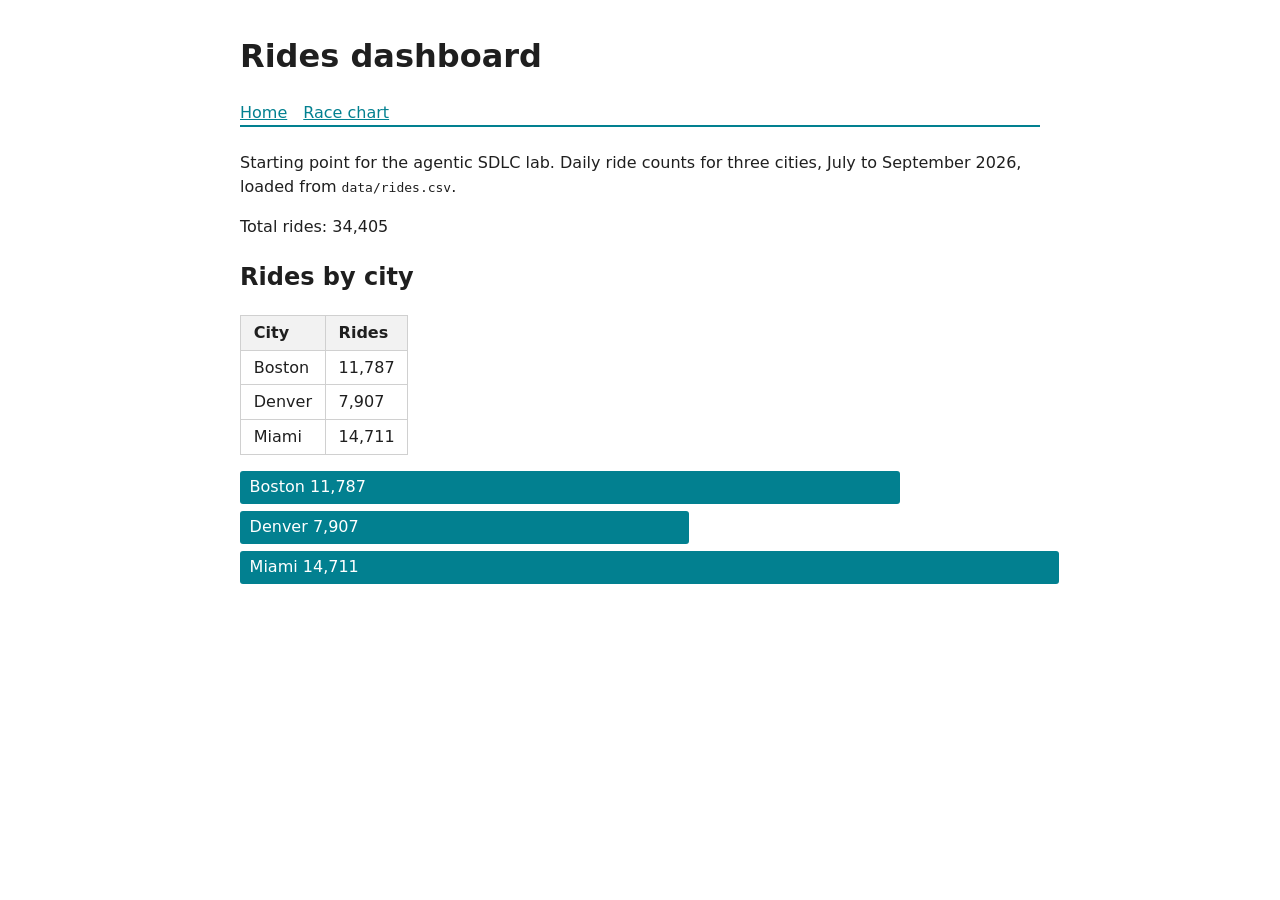
<file: site/index.html>
<!doctype html>
<html lang="en">
<head>
  <meta charset="utf-8">
  <meta name="viewport" content="width=device-width, initial-scale=1">
  <title>Rides dashboard</title>
  <link rel="stylesheet" href="./style.css">
</head>
<body>
  <header>
    <h1>Rides dashboard</h1>
    <nav><a href="./index.html">Home</a><a href="./race.html">Race chart</a></nav>
  </header>
  <main>
    <p>Starting point for the agentic SDLC lab. Daily ride counts for three cities, July to September 2026, loaded from <code>data/rides.csv</code>.</p>
    <p id="total" aria-live="polite">Loading data&hellip;</p>
    <section>
      <h2>Rides by city</h2>
      <table id="by-city">
        <thead><tr><th>City</th><th>Rides</th></tr></thead>
        <tbody></tbody>
      </table>
      <div id="chart" class="bars" role="img" aria-label="Bar chart of rides by city"></div>
    </section>
  </main>
  <script type="module">
    import { parseCsv } from "./src/csv.js";
    import { totalRides, ridesByCity } from "./src/stats.js";

    const response = await fetch("./data/rides.csv");
    const rows = parseCsv(await response.text());
    const byCity = ridesByCity(rows);

    document.getElementById("total").textContent =
      `Total rides: ${totalRides(rows).toLocaleString()}`;

    const tbody = document.querySelector("#by-city tbody");
    const chart = document.getElementById("chart");
    const max = Math.max(...byCity.map((d) => d.rides));
    for (const { city, rides } of byCity) {
      const tr = document.createElement("tr");
      tr.innerHTML = `<td>${city}</td><td>${rides.toLocaleString()}</td>`;
      tbody.appendChild(tr);

      const bar = document.createElement("div");
      bar.className = "bar";
      bar.style.width = `${(rides / max) * 100}%`;
      bar.textContent = `${city} ${rides.toLocaleString()}`;
      chart.appendChild(bar);
    }
  </script>
</body>
</html>
</file>
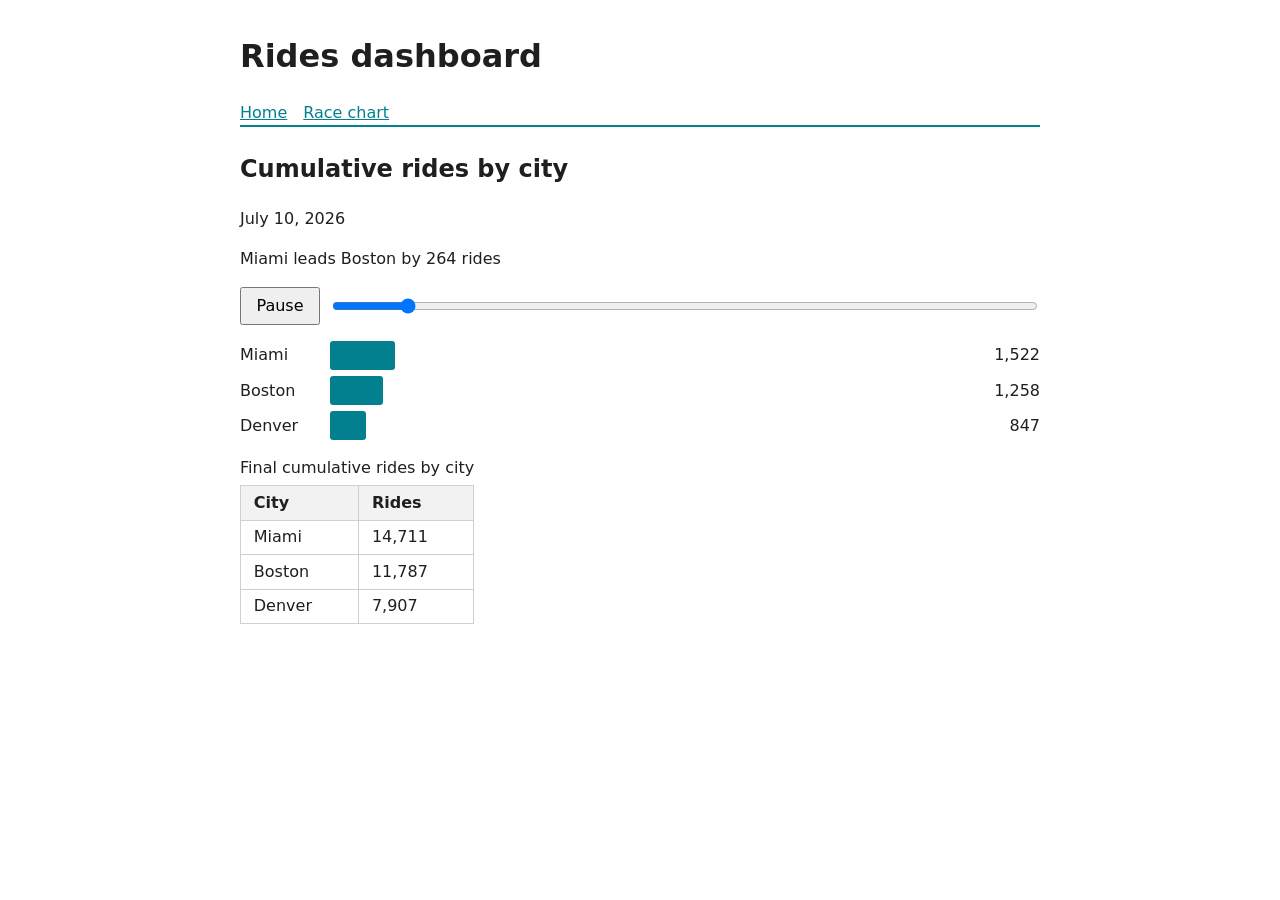
<file: site/race.html>
<!doctype html>
<html lang="en">
<head>
  <meta charset="utf-8">
  <meta name="viewport" content="width=device-width, initial-scale=1">
  <title>Race chart - Rides dashboard</title>
  <link rel="stylesheet" href="./style.css">
</head>
<body>
  <header>
    <h1>Rides dashboard</h1>
    <nav><a href="./index.html">Home</a><a href="./race.html">Race chart</a></nav>
  </header>
  <main>
    <section>
      <h2>Cumulative rides by city</h2>
      <p id="date">Loading data&hellip;</p>
      <p id="leader"></p>
      <div id="controls" class="race-controls" hidden>
        <button id="toggle" type="button">Pause</button>
        <input id="scrubber" type="range" min="0" step="1" value="0" aria-label="Date">
      </div>
      <div id="race" class="race" role="img" aria-label="Race chart of cumulative rides by city"></div>
      <table id="final-rides" class="race-final" hidden>
        <caption>Final cumulative rides by city</caption>
        <thead><tr><th>City</th><th>Rides</th></tr></thead>
        <tbody></tbody>
      </table>
    </section>
  </main>
  <script type="module">
    import { parseCsv } from "./src/csv.js";
    import { raceFrames } from "./src/race.js";

    const FRAME_MS = 100;
    const reducedMotion = matchMedia("(prefers-reduced-motion: reduce)").matches;

    const response = await fetch("./data/rides.csv");
    const { frames, max } = raceFrames(parseCsv(await response.text()));

    const dateEl = document.getElementById("date");
    const leaderEl = document.getElementById("leader");
    const race = document.getElementById("race");
    const finalRidesTable = document.getElementById("final-rides");
    const controls = document.getElementById("controls");
    const toggle = document.getElementById("toggle");
    const scrubber = document.getElementById("scrubber");
    const formatDate = (date) =>
      new Date(date).toLocaleDateString(undefined, { day: "numeric", month: "long", year: "numeric", timeZone: "UTC" });

    // One row per city, kept for the whole run so bar widths can transition.
    const rowByCity = new Map();
    function rowFor(city) {
      if (!rowByCity.has(city)) {
        const row = document.createElement("div");
        row.className = "race-row";
        row.innerHTML = `<span class="race-city"></span><span class="race-track"><span class="race-bar"></span></span><span class="race-rides"></span>`;
        row.querySelector(".race-city").textContent = city;
        race.appendChild(row);
        rowByCity.set(city, row);
      }
      return rowByCity.get(city);
    }

    function leaderLabel({ cities, leader, lead }) {
      if (leader === null) return "The top cities are tied";
      if (lead === null) return `${leader} leads`;
      return `${leader} leads ${cities[1].city} by ${lead.toLocaleString()} ${lead === 1 ? "ride" : "rides"}`;
    }

    function show(frame) {
      dateEl.textContent = formatDate(frame.date);
      leaderEl.textContent = leaderLabel(frame);
      frame.cities.forEach(({ city, rides }, rank) => {
        const row = rowFor(city);
        row.style.order = rank;
        row.querySelector(".race-bar").style.width = `${max ? (rides / max) * 100 : 0}%`;
        row.querySelector(".race-rides").textContent = rides.toLocaleString();
      });
    }

    if (frames.length === 0) {
      dateEl.textContent = "No ride data.";
      race.hidden = true;
    } else {
      // With reduced motion, open on the final frame and wait to be asked to play.
      let index = reducedMotion ? frames.length - 1 : 0;
      let timer = null; // set while playing
      const atEnd = () => index === frames.length - 1;

      function render() {
        show(frames[index]);
        scrubber.value = index;
        scrubber.setAttribute("aria-valuetext", formatDate(frames[index].date));
        toggle.textContent = timer ? "Pause" : atEnd() ? "Replay" : "Play";
      }

      function pause() {
        clearInterval(timer);
        timer = null;
      }

      function play() {
        timer = setInterval(() => {
          if (!atEnd()) index += 1;
          if (atEnd()) pause();
          render();
        }, FRAME_MS);
      }

      toggle.addEventListener("click", () => {
        if (timer) {
          pause();
        } else {
          if (atEnd()) index = 0;
          play();
        }
        render();
      });

      scrubber.addEventListener("input", () => {
        pause();
        index = Number(scrubber.value);
        render();
      });

      // Grabbing the thumb changes no value yet, so pause before the first move.
      scrubber.addEventListener("pointerdown", () => {
        pause();
        render();
      });

      for (const { city, rides } of frames.at(-1).cities) {
        const tr = finalRidesTable.tBodies[0].insertRow();
        tr.insertCell().textContent = city;
        tr.insertCell().textContent = rides.toLocaleString();
      }
      finalRidesTable.hidden = false;

      race.style.setProperty("--frame-ms", `${FRAME_MS}ms`);
      scrubber.max = frames.length - 1;
      controls.hidden = false;
      if (!atEnd()) play();
      render();
    }
  </script>
</body>
</html>
</file>
<file: site/style.css>
:root { font-family: system-ui, sans-serif; color: #1f1f1f; background: #ffffff; }
body { max-width: 50rem; margin: 2rem auto; padding: 0 1rem; line-height: 1.5; }
header { border-bottom: 2px solid #028090; margin-bottom: 1.5rem; }
nav a { color: #028090; margin-right: 1rem; }
table { border-collapse: collapse; margin: 1rem 0; }
th, td { border: 1px solid #d0d0d0; padding: 0.3rem 0.8rem; text-align: left; }
th { background: #f2f2f2; }
.bars { display: flex; flex-direction: column; gap: 0.4rem; margin: 1rem 0; }
.bar { background: #028090; color: #ffffff; padding: 0.3rem 0.6rem; border-radius: 3px; white-space: nowrap; min-width: 6rem; }
.race { display: flex; flex-direction: column; gap: 0.4rem; margin: 1rem 0; }
.race-row { display: grid; grid-template-columns: 5rem 1fr 4.5rem; align-items: center; gap: 0.6rem; }
.race-track { display: block; }
.race-bar { display: block; height: 1.8rem; background: #028090; border-radius: 3px; transition: width var(--frame-ms) linear; }
.race-rides { text-align: right; font-variant-numeric: tabular-nums; }
.race-final caption { text-align: left; white-space: nowrap; padding-bottom: 0.3rem; }
.race-controls { display: flex; align-items: center; gap: 0.6rem; margin: 1rem 0; }
.race[hidden], .race-controls[hidden] { display: none; }
.race-controls button { min-width: 5rem; padding: 0.3rem 0.6rem; font: inherit; }
.race-controls input { flex: 1; min-width: 0; }
@media (prefers-reduced-motion: reduce) { .race-bar { transition: none; } }
</file>
